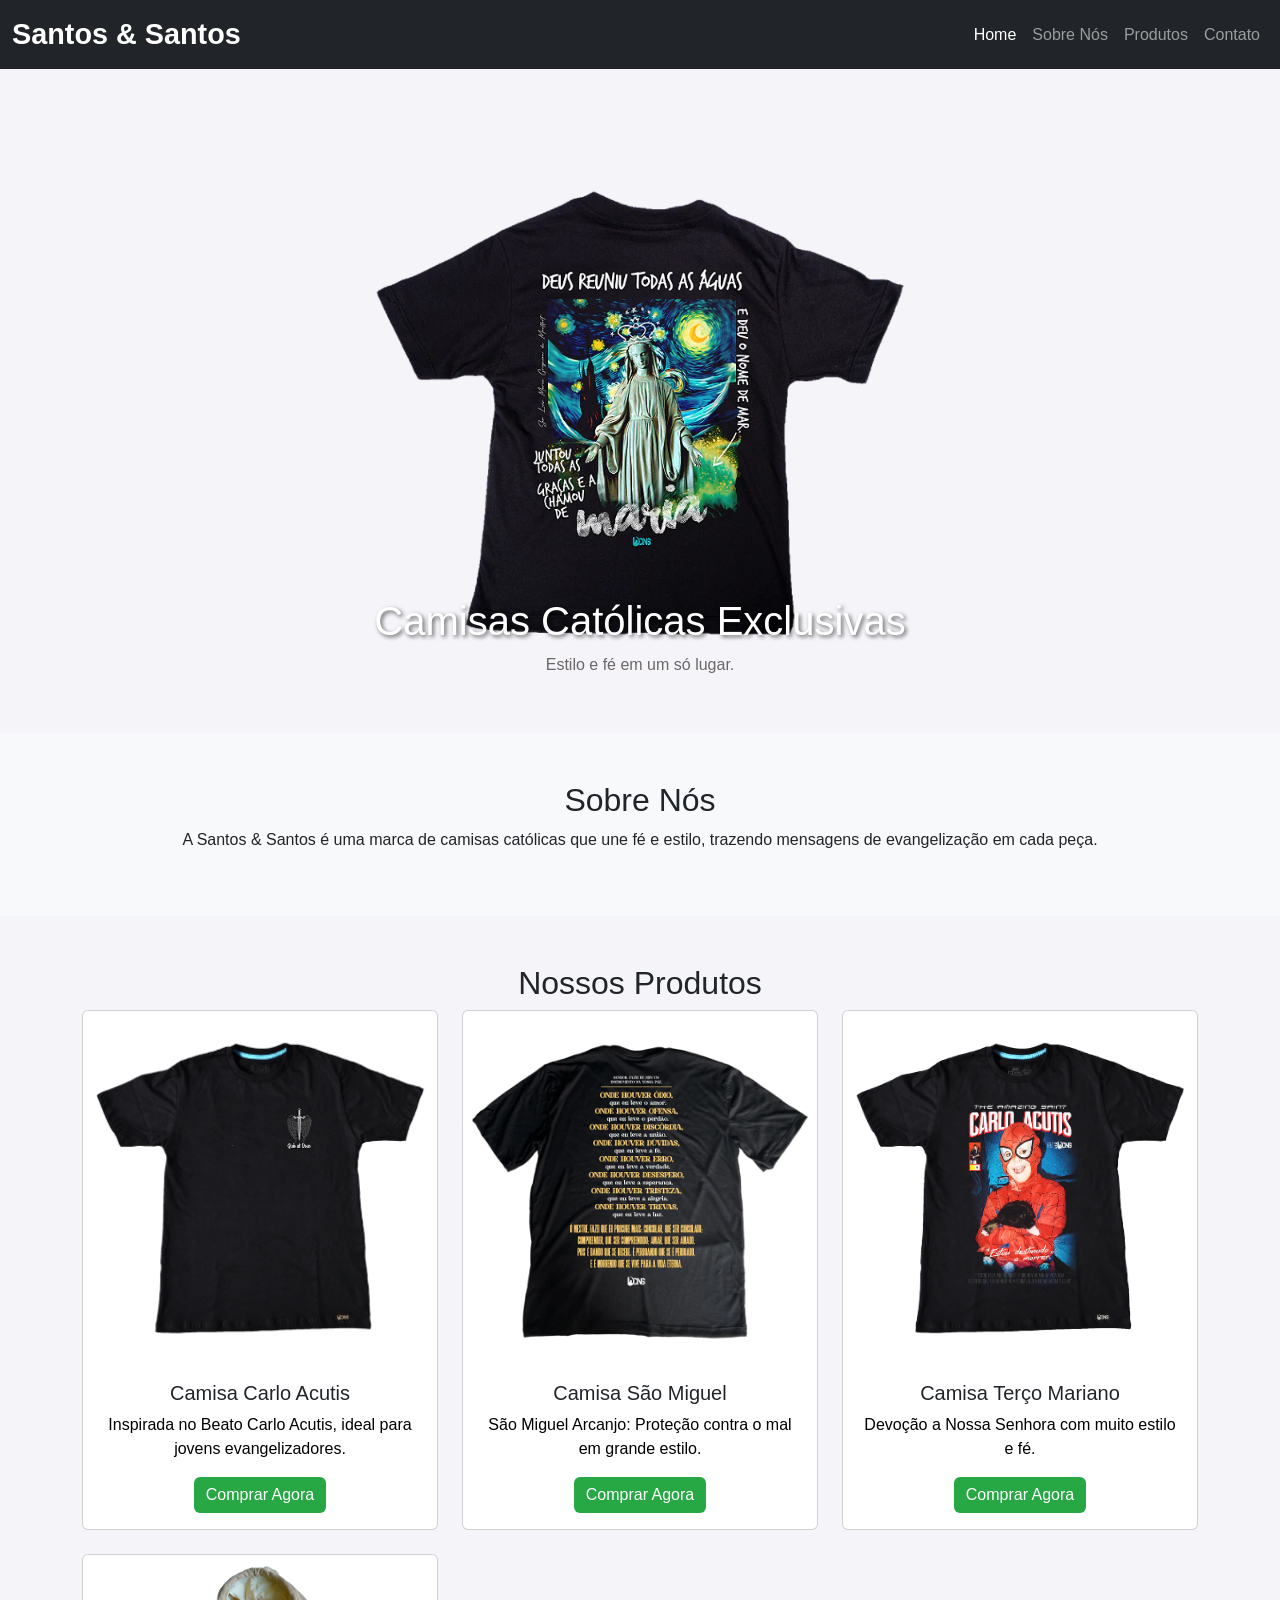
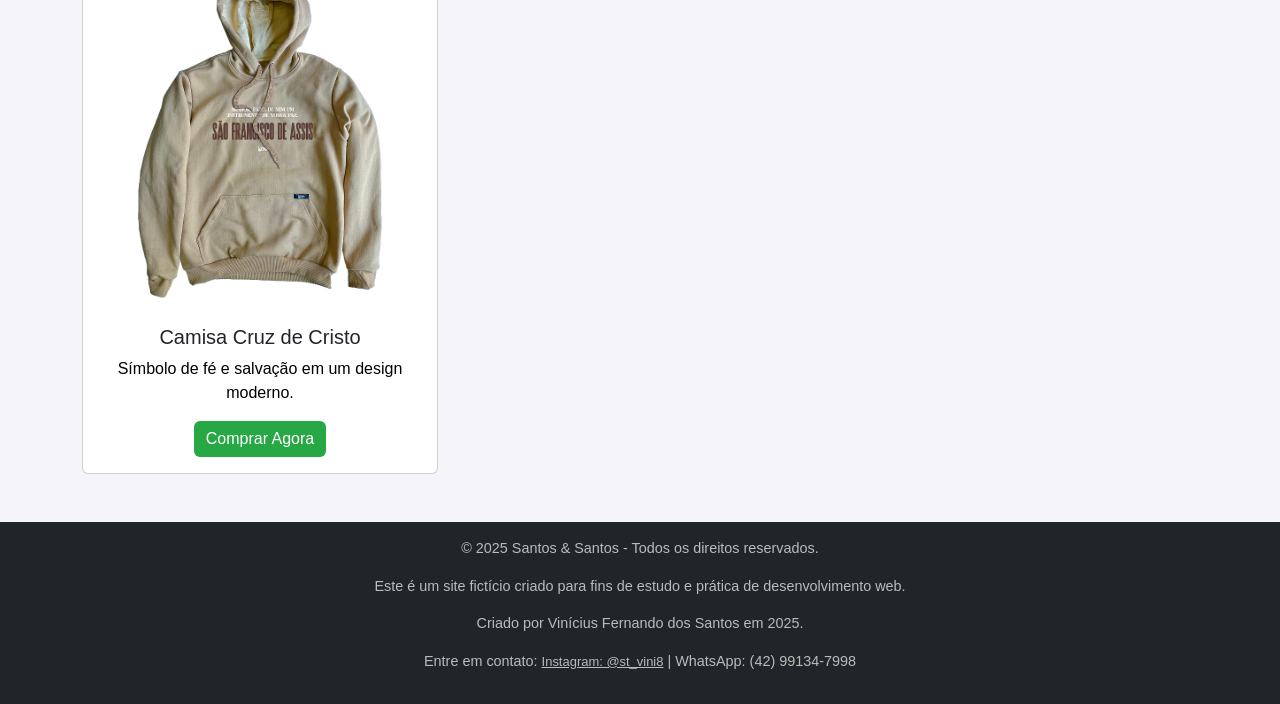
<file: index.html>
<!doctype html>
<html lang="pt-br">
  <head>
    <meta charset="utf-8">
    <meta name="viewport" content="width=device-width, initial-scale=1">
    <title>Santos & Santos - Camisas Católicas</title>
    <link href="https://cdn.jsdelivr.net/npm/bootstrap@5.3.3/dist/css/bootstrap.min.css" rel="stylesheet" integrity="sha384-QWTKZyjpPEjISv5WaRU9OFeRpok6YctnYmDr5pNlyT2bRjXh0JMhjY6hW+ALEwIH" crossorigin="anonymous">
    <link rel="stylesheet" href="style.css">
  </head>
  
  <body>
    <nav class="navbar navbar-expand-lg navbar-dark bg-dark">
      <div class="container-fluid">
        <a class="navbar-brand" href="#">Santos & Santos</a>
        <button class="navbar-toggler" type="button" data-bs-toggle="collapse" data-bs-target="#navbarNav" aria-controls="navbarNav" aria-expanded="false" aria-label="Toggle navigation">
          <span class="navbar-toggler-icon"></span>
        </button>
        <div class="collapse navbar-collapse" id="navbarNav">
          <ul class="navbar-nav ms-auto">
            <li class="nav-item">
              <a class="nav-link active" aria-current="page" href="#">Home</a>
            </li>
            <li class="nav-item">
              <a class="nav-link" href="#sobre">Sobre Nós</a>
            </li>
            <li class="nav-item">
              <a class="nav-link" href="#produtos">Produtos</a>
            </li>
            <li class="nav-item">
              <a class="nav-link" href="#contato">Contato</a>
            </li>
          </ul>
        </div>
      </div>
    </nav>

    <div id="carouselExampleCaptions" class="carousel slide mt-4">
      <div class="carousel-inner">
        <div class="carousel-item active">
          <img src="img/capa2.webp" class="d-block w-50 mx-auto" alt="Camisa São Bento">
          <div class="carousel-caption d-none d-md-block">
            <h5>Camisas Católicas Exclusivas</h5>
            <p>Estilo e fé em um só lugar.</p>
          </div>
        </div>
      </div>
    </div>

    <section id="sobre" class="text-center p-5 bg-light">
      <div class="container">
        <h2>Sobre Nós</h2>
        <p>A Santos & Santos é uma marca de camisas católicas que une fé e estilo, trazendo mensagens de evangelização em cada peça.</p>
      </div>
    </section>

    <section id="produtos" class="text-center p-5">
      <div class="container">
        <h2>Nossos Produtos</h2>
        <div class="row">
          <div class="col-md-4">
            <div class="card">
              <img src="img/7fc836a587d7eb066c15ce829e92b011.webp" class="card-img-top" alt="Camisa Carlo Acutis">
              <div class="card-body">
                <h5 class="card-title">Camisa Carlo Acutis</h5>
                <p class="card-text">Inspirada no Beato Carlo Acutis, ideal para jovens evangelizadores.</p>
                <a href="CAMISA1.HTML" class="btn btn-success">Comprar Agora</a>
              </div>
            </div>
          </div>
          <div class="col-md-4">
            <div class="card">
              <img src="img/9bab5c1416266999bade3d9e38acd0e9.webp" class="card-img-top" alt="Camisa São Miguel">
              <div class="card-body">
                <h5 class="card-title">Camisa São Miguel</h5>
                <p class="card-text">São Miguel Arcanjo: Proteção contra o mal em grande estilo.</p>
                <a href="CAMISA3.HTML" class="btn btn-success">Comprar Agora</a>
              </div>
            </div>
          </div>
          <div class="col-md-4">
            <div class="card">
              <img src="img/CARLO5.webp" class="card-img-top" alt="Camisa Terço Mariano">
              <div class="card-body">
                <h5 class="card-title">Camisa Terço Mariano</h5>
                <p class="card-text">Devoção a Nossa Senhora com muito estilo e fé.</p>
                <a href="CAMISA4.HTML" class="btn btn-success">Comprar Agora</a>
              </div>
            </div>
          </div>
          <div class="col-md-4 mt-4">
            <div class="card">
              <img src="img/cc736cf2f24ca2bdb28451f5f975865d.webp" class="card-img-top" alt="Camisa Cruz de Cristo">
              <div class="card-body">
                <h5 class="card-title">Camisa Cruz de Cristo</h5>
                <p class="card-text">Símbolo de fé e salvação em um design moderno.</p>
                <a href="CAMISA5.HTML" class="btn btn-success">Comprar Agora</a>
              </div>
            </div>
          </div>
        </div>
      </div>
    </section>

    <footer class="text-center p-3 bg-dark text-light">
      <p>&copy; 2025 Santos & Santos - Todos os direitos reservados.</p>
    <p>Este é um site fictício criado para fins de estudo e prática de desenvolvimento web.</p>
<p>Criado por Vinícius Fernando dos Santos em 2025.</p>
<p>Entre em contato: <a href='https://www.instagram.com/st_vini8' target='_blank'>Instagram: @st_vini8</a> | WhatsApp: (42) 99134-7998</p>
</footer>
    <script src="https://cdn.jsdelivr.net/npm/bootstrap@5.3.3/dist/js/bootstrap.bundle.min.js" integrity="sha384-YvpcrYf0tY3lHB60NNkmXc5s9fDVZLESaAA55NDzOxhy9GkcIdslK1eN7N6jIeHz" crossorigin="anonymous"></script>
    
  </body>
</html>
</file>
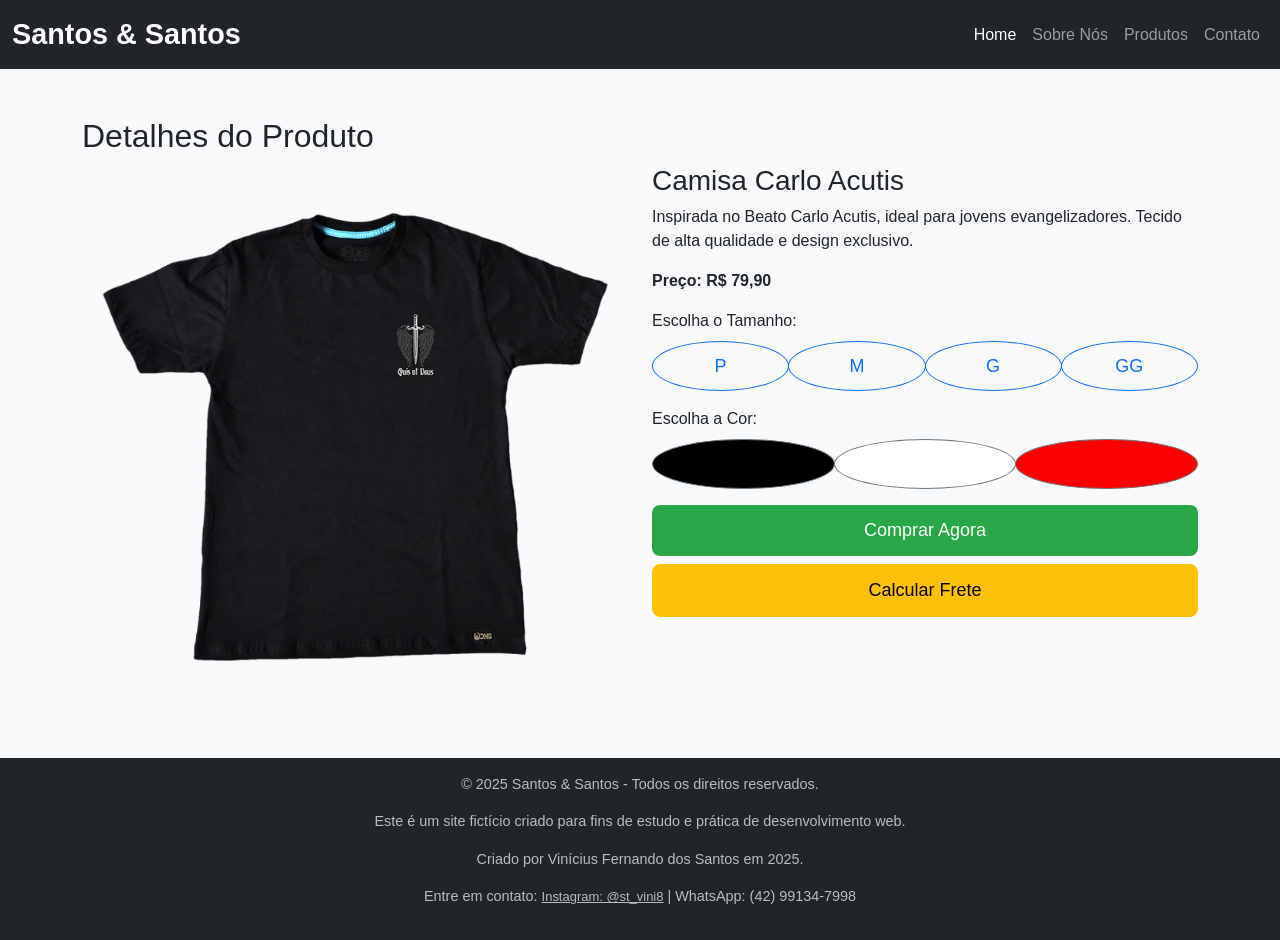
<file: CAMISA1.HTML>
<!doctype html>
<html lang="pt-br">
  <head>
    <meta charset="utf-8">
    <meta name="viewport" content="width=device-width, initial-scale=1">
    <title>Santos & Santos - Camisas Católicas</title>
    <link href="https://cdn.jsdelivr.net/npm/bootstrap@5.3.3/dist/css/bootstrap.min.css" rel="stylesheet" integrity="sha384-QWTKZyjpPEjISv5WaRU9OFeRpok6YctnYmDr5pNlyT2bRjXh0JMhjY6hW+ALEwIH" crossorigin="anonymous">
    <link rel="stylesheet" href="style.css">
  
  </head>
  
  <body>
    <nav class="navbar navbar-expand-lg navbar-dark bg-dark">
      <div class="container-fluid">
        <a class="navbar-brand" href="#">Santos & Santos</a>
        <button class="navbar-toggler" type="button" data-bs-toggle="collapse" data-bs-target="#navbarNav" aria-controls="navbarNav" aria-expanded="false" aria-label="Toggle navigation">
          <span class="navbar-toggler-icon"></span>
        </button>
        <div class="collapse navbar-collapse" id="navbarNav">
          <ul class="navbar-nav ms-auto">
            <li class="nav-item">
              <a class="nav-link active" aria-current="page" href="#">Home</a>
            </li>
            <li class="nav-item">
              <a class="nav-link" href="#sobre">Sobre Nós</a>
            </li>
            <li class="nav-item">
              <a class="nav-link" href="#produtos">Produtos</a>
            </li>
            <li class="nav-item">
              <a class="nav-link" href="#contato">Contato</a>
            </li>
          </ul>
        </div>
      </div>
    </nav>

    <section id="compra" class="p-5 bg-light">
      <div class="container">
        <h2>Detalhes do Produto</h2>
        <div class="row">
          <div class="col-md-6">
            <img src="img/7fc836a587d7eb066c15ce829e92b011.webp" class="img-fluid" alt="Camisa Carlo Acutis">
          </div>
          <div class="col-md-6">
            <h3>Camisa Carlo Acutis</h3>
            <p>Inspirada no Beato Carlo Acutis, ideal para jovens evangelizadores. Tecido de alta qualidade e design exclusivo.</p>
            <p><strong>Preço: R$ 79,90</strong></p>

            <div class="d-flex flex-column">
              <label for="tamanho" class="mb-2">Escolha o Tamanho:</label>
              <div class="btn-group" role="group" aria-label="Escolha o Tamanho">
                <button type="button" class="btn btn-outline-primary rounded-circle">P</button>
                <button type="button" class="btn btn-outline-primary rounded-circle">M</button>
                <button type="button" class="btn btn-outline-primary rounded-circle">G</button>
                <button type="button" class="btn btn-outline-primary rounded-circle">GG</button>
              </div>
            </div>

            <div class="d-flex flex-column mt-3">
              <label for="cor" class="mb-2">Escolha a Cor:</label>
              <div class="btn-group" role="group" aria-label="Escolha a Cor">
                <button type="button" class="btn btn-outline-secondary rounded-circle" style="background-color: #000;"></button>
                <button type="button" class="btn btn-outline-secondary rounded-circle" style="background-color: #fff;"></button>
                <button type="button" class="btn btn-outline-secondary rounded-circle" style="background-color: #f00;"></button>
              </div>
            </div>

            <div class="d-flex flex-column mt-3">
              <button class="btn btn-success btn-lg">Comprar Agora</button>
              <button class="btn btn-warning btn-lg mt-2">Calcular Frete</button>
            </div>
          </div>
        </div>
      </div>
    </section>

    <footer class="text-center p-3 bg-dark text-light">
      <p>&copy; 2025 Santos & Santos - Todos os direitos reservados.</p>
      <p>Este é um site fictício criado para fins de estudo e prática de desenvolvimento web.</p>
      <p>Criado por Vinícius Fernando dos Santos em 2025.</p>
      <p>Entre em contato: <a href='https://www.instagram.com/st_vini8' target='_blank'>Instagram: @st_vini8</a> | WhatsApp: (42) 99134-7998</p>
    </footer>

    <script src="https://cdn.jsdelivr.net/npm/bootstrap@5.3.3/dist/js/bootstrap.bundle.min.js" integrity="sha384-YvpcrYf0tY3lHB60NNkmXc5s9fDVZLESaAA55NDzOxhy9GkcIdslK1eN7N6jIeHz" crossorigin="anonymous"></script>
  </body>
</html>
</file>
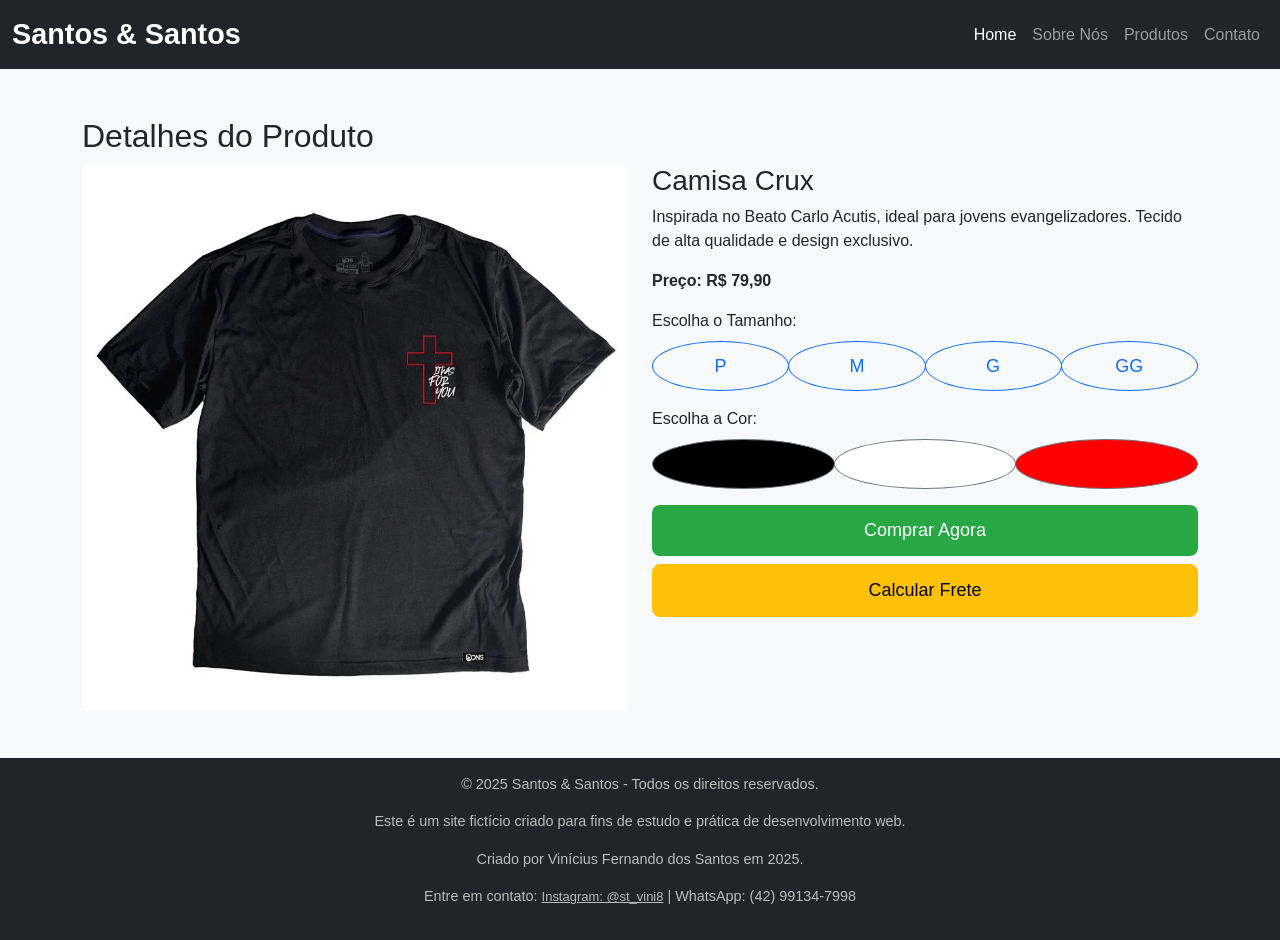
<file: CAMISA2.HTML>
<!doctype html>
<html lang="pt-br">
  <head>
    <meta charset="utf-8">
    <meta name="viewport" content="width=device-width, initial-scale=1">
    <title>Santos & Santos - Camisas Católicas</title>
    <link href="https://cdn.jsdelivr.net/npm/bootstrap@5.3.3/dist/css/bootstrap.min.css" rel="stylesheet" integrity="sha384-QWTKZyjpPEjISv5WaRU9OFeRpok6YctnYmDr5pNlyT2bRjXh0JMhjY6hW+ALEwIH" crossorigin="anonymous">
    <link rel="stylesheet" href="style.css">
    
  </head>
  
  <body>
    <nav class="navbar navbar-expand-lg navbar-dark bg-dark">
      <div class="container-fluid">
        <a class="navbar-brand" href="#">Santos & Santos</a>
        <button class="navbar-toggler" type="button" data-bs-toggle="collapse" data-bs-target="#navbarNav" aria-controls="navbarNav" aria-expanded="false" aria-label="Toggle navigation">
          <span class="navbar-toggler-icon"></span>
        </button>
        <div class="collapse navbar-collapse" id="navbarNav">
          <ul class="navbar-nav ms-auto">
            <li class="nav-item">
              <a class="nav-link active" aria-current="page" href="#">Home</a>
            </li>
            <li class="nav-item">
              <a class="nav-link" href="#sobre">Sobre Nós</a>
            </li>
            <li class="nav-item">
              <a class="nav-link" href="#produtos">Produtos</a>
            </li>
            <li class="nav-item">
              <a class="nav-link" href="#contato">Contato</a>
            </li>
          </ul>
        </div>
      </div>
    </nav>

    <section id="compra" class="p-5 bg-light">
      <div class="container">
        <h2>Detalhes do Produto</h2>
        <div class="row">
          <div class="col-md-6">
            <img src="img/946cbd41d409473a26160fd95e3817e8.webp" class="img-fluid" alt="Camisa Carlo Acutis">
          </div>
          <div class="col-md-6">
            <h3>Camisa Crux</h3>
            <p>Inspirada no Beato Carlo Acutis, ideal para jovens evangelizadores. Tecido de alta qualidade e design exclusivo.</p>
            <p><strong>Preço: R$ 79,90</strong></p>

            <div class="d-flex flex-column">
              <label for="tamanho" class="mb-2">Escolha o Tamanho:</label>
              <div class="btn-group" role="group" aria-label="Escolha o Tamanho">
                <button type="button" class="btn btn-outline-primary rounded-circle">P</button>
                <button type="button" class="btn btn-outline-primary rounded-circle">M</button>
                <button type="button" class="btn btn-outline-primary rounded-circle">G</button>
                <button type="button" class="btn btn-outline-primary rounded-circle">GG</button>
              </div>
            </div>

            <div class="d-flex flex-column mt-3">
              <label for="cor" class="mb-2">Escolha a Cor:</label>
              <div class="btn-group" role="group" aria-label="Escolha a Cor">
                <button type="button" class="btn btn-outline-secondary rounded-circle" style="background-color: #000;"></button>
                <button type="button" class="btn btn-outline-secondary rounded-circle" style="background-color: #fff;"></button>
                <button type="button" class="btn btn-outline-secondary rounded-circle" style="background-color: #f00;"></button>
              </div>
            </div>

            <div class="d-flex flex-column mt-3">
              <button class="btn btn-success btn-lg">Comprar Agora</button>
              <button class="btn btn-warning btn-lg mt-2">Calcular Frete</button>
            </div>
          </div>
        </div>
      </div>
    </section>

    <footer class="text-center p-3 bg-dark text-light">
      <p>&copy; 2025 Santos & Santos - Todos os direitos reservados.</p>
      <p>Este é um site fictício criado para fins de estudo e prática de desenvolvimento web.</p>
      <p>Criado por Vinícius Fernando dos Santos em 2025.</p>
      <p>Entre em contato: <a href='https://www.instagram.com/st_vini8' target='_blank'>Instagram: @st_vini8</a> | WhatsApp: (42) 99134-7998</p>
    </footer>

    <script src="https://cdn.jsdelivr.net/npm/bootstrap@5.3.3/dist/js/bootstrap.bundle.min.js" integrity="sha384-YvpcrYf0tY3lHB60NNkmXc5s9fDVZLESaAA55NDzOxhy9GkcIdslK1eN7N6jIeHz" crossorigin="anonymous"></script>
  </body>
</html>
</file>
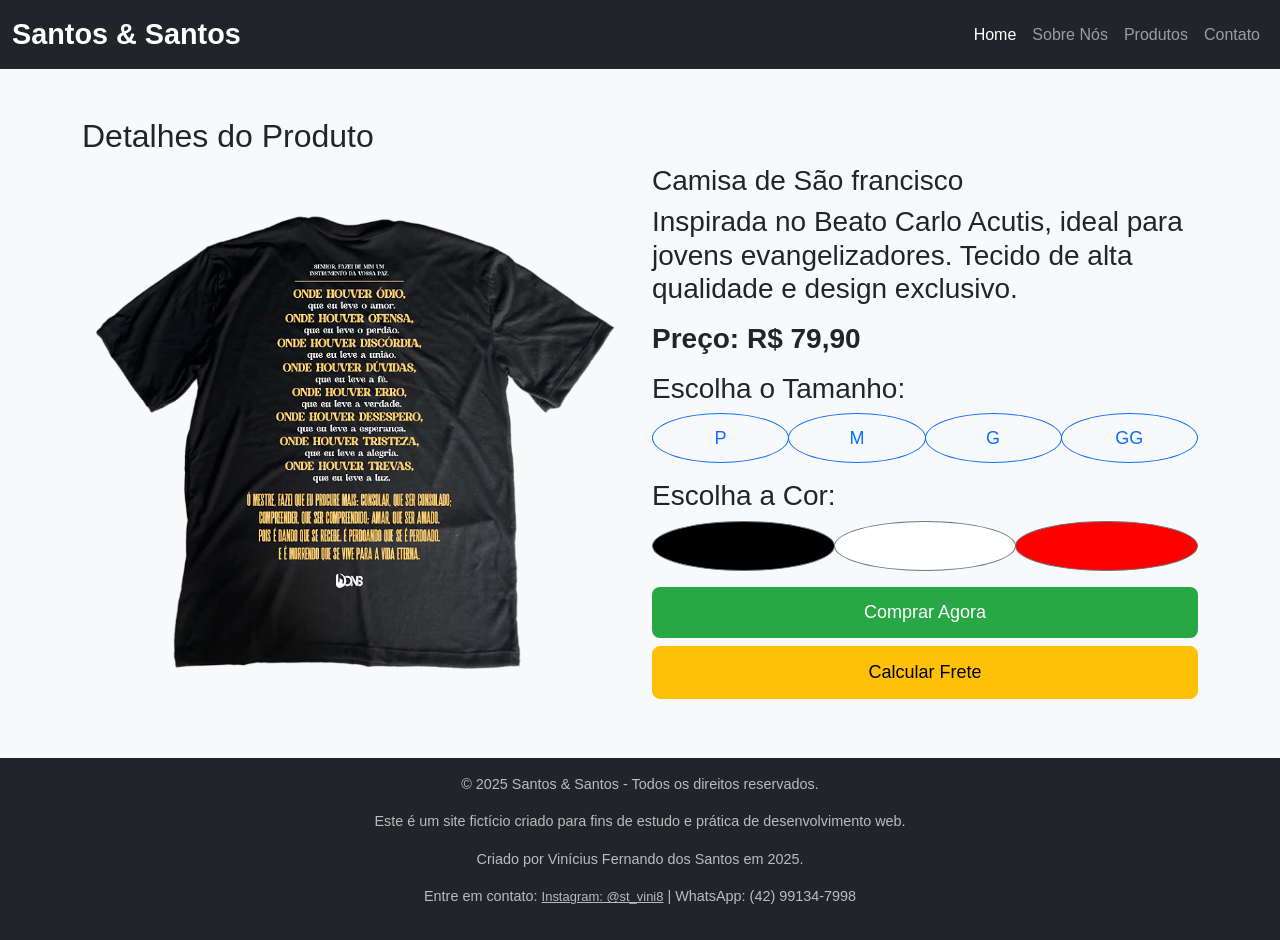
<file: CAMISA3.HTML>
<!doctype html>
<html lang="pt-br">
  <head>
    <meta charset="utf-8">
    <meta name="viewport" content="width=device-width, initial-scale=1">
    <title>Santos & Santos - Camisas Católicas</title>
    <link href="https://cdn.jsdelivr.net/npm/bootstrap@5.3.3/dist/css/bootstrap.min.css" rel="stylesheet" integrity="sha384-QWTKZyjpPEjISv5WaRU9OFeRpok6YctnYmDr5pNlyT2bRjXh0JMhjY6hW+ALEwIH" crossorigin="anonymous">
    <link rel="stylesheet" href="style.css">
   
  </head>
  
  <body>
    <nav class="navbar navbar-expand-lg navbar-dark bg-dark">
      <div class="container-fluid">
        <a class="navbar-brand" href="#">Santos & Santos</a>
        <button class="navbar-toggler" type="button" data-bs-toggle="collapse" data-bs-target="#navbarNav" aria-controls="navbarNav" aria-expanded="false" aria-label="Toggle navigation">
          <span class="navbar-toggler-icon"></span>
        </button>
        <div class="collapse navbar-collapse" id="navbarNav">
          <ul class="navbar-nav ms-auto">
            <li class="nav-item">
              <a class="nav-link active" aria-current="page" href="#">Home</a>
            </li>
            <li class="nav-item">
              <a class="nav-link" href="#sobre">Sobre Nós</a>
            </li>
            <li class="nav-item">
              <a class="nav-link" href="#produtos">Produtos</a>
            </li>
            <li class="nav-item">
              <a class="nav-link" href="#contato">Contato</a>
            </li>
          </ul>
        </div>
      </div>
    </nav>

    <section id="compra" class="p-5 bg-light">
      <div class="container">
        <h2>Detalhes do Produto</h2>
        <div class="row">
          <div class="col-md-6">
            <img src="img/9bab5c1416266999bade3d9e38acd0e9.webp" class="img-fluid" alt="Camisa Carlo Acutis">
          </div>
          <div class="col-md-6">
            <h3>Camisa de São francisco <h3>
            <p>Inspirada no Beato Carlo Acutis, ideal para jovens evangelizadores. Tecido de alta qualidade e design exclusivo.</p>
            <p><strong>Preço: R$ 79,90</strong></p>

            <div class="d-flex flex-column">
              <label for="tamanho" class="mb-2">Escolha o Tamanho:</label>
              <div class="btn-group" role="group" aria-label="Escolha o Tamanho">
                <button type="button" class="btn btn-outline-primary rounded-circle">P</button>
                <button type="button" class="btn btn-outline-primary rounded-circle">M</button>
                <button type="button" class="btn btn-outline-primary rounded-circle">G</button>
                <button type="button" class="btn btn-outline-primary rounded-circle">GG</button>
              </div>
            </div>

            <div class="d-flex flex-column mt-3">
              <label for="cor" class="mb-2">Escolha a Cor:</label>
              <div class="btn-group" role="group" aria-label="Escolha a Cor">
                <button type="button" class="btn btn-outline-secondary rounded-circle" style="background-color: #000;"></button>
                <button type="button" class="btn btn-outline-secondary rounded-circle" style="background-color: #fff;"></button>
                <button type="button" class="btn btn-outline-secondary rounded-circle" style="background-color: #f00;"></button>
              </div>
            </div>

            <div class="d-flex flex-column mt-3">
              <button class="btn btn-success btn-lg">Comprar Agora</button>
              <button class="btn btn-warning btn-lg mt-2">Calcular Frete</button>
            </div>
          </div>
        </div>
      </div>
    </section>

    <footer class="text-center p-3 bg-dark text-light">
      <p>&copy; 2025 Santos & Santos - Todos os direitos reservados.</p>
      <p>Este é um site fictício criado para fins de estudo e prática de desenvolvimento web.</p>
      <p>Criado por Vinícius Fernando dos Santos em 2025.</p>
      <p>Entre em contato: <a href='https://www.instagram.com/st_vini8' target='_blank'>Instagram: @st_vini8</a> | WhatsApp: (42) 99134-7998</p>
    </footer>

    <script src="https://cdn.jsdelivr.net/npm/bootstrap@5.3.3/dist/js/bootstrap.bundle.min.js" integrity="sha384-YvpcrYf0tY3lHB60NNkmXc5s9fDVZLESaAA55NDzOxhy9GkcIdslK1eN7N6jIeHz" crossorigin="anonymous"></script>
  </body>
</html>
</file>
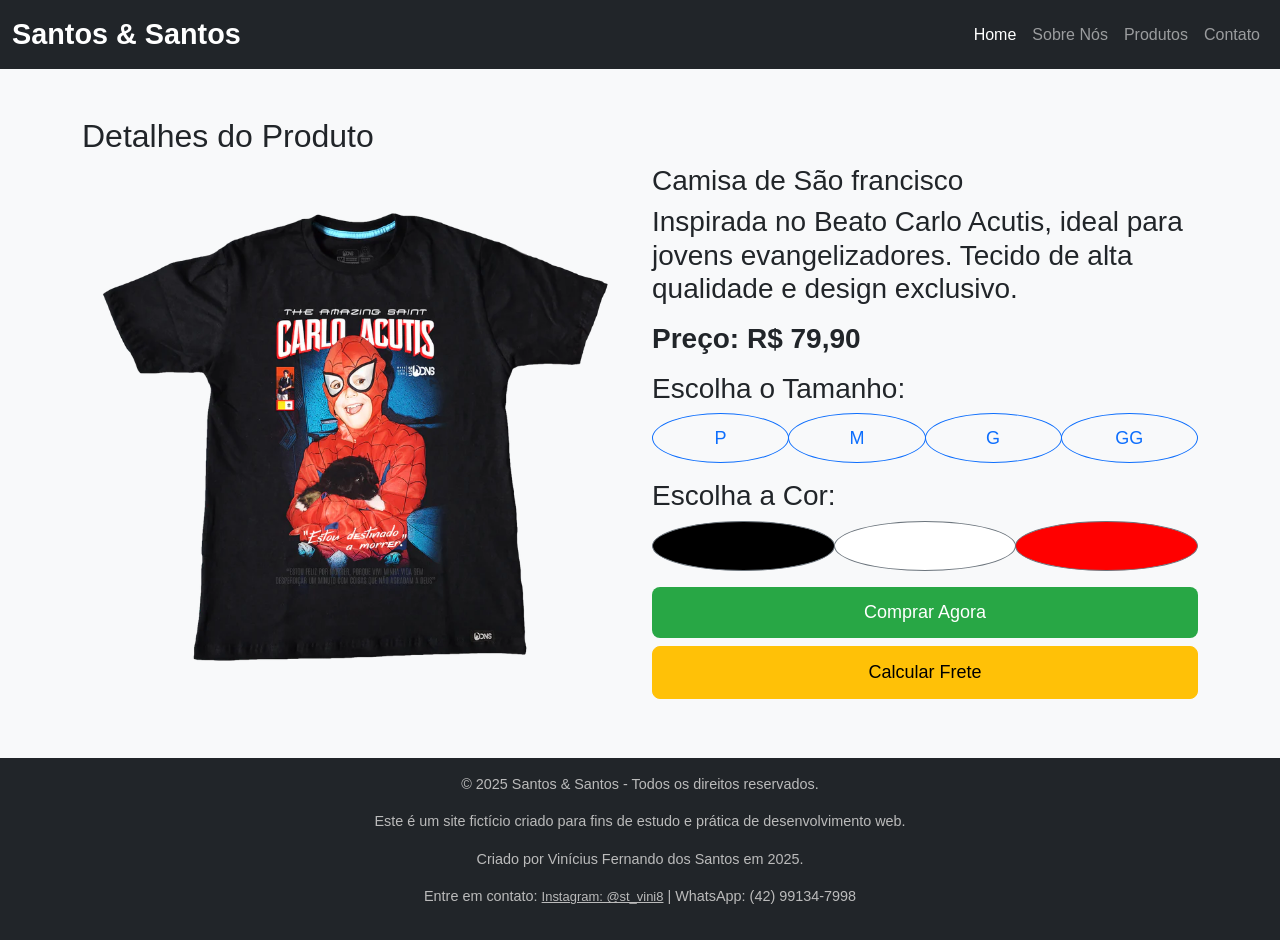
<file: CAMISA4.HTML>
<!doctype html>
<html lang="pt-br">
  <head>
    <meta charset="utf-8">
    <meta name="viewport" content="width=device-width, initial-scale=1">
    <title>Santos & Santos - Camisas Católicas</title>
    <link href="https://cdn.jsdelivr.net/npm/bootstrap@5.3.3/dist/css/bootstrap.min.css" rel="stylesheet" integrity="sha384-QWTKZyjpPEjISv5WaRU9OFeRpok6YctnYmDr5pNlyT2bRjXh0JMhjY6hW+ALEwIH" crossorigin="anonymous">
    <link rel="stylesheet" href="style.css">
   
  </head>
  
  <body>
    <nav class="navbar navbar-expand-lg navbar-dark bg-dark">
      <div class="container-fluid">
        <a class="navbar-brand" href="#">Santos & Santos</a>
        <button class="navbar-toggler" type="button" data-bs-toggle="collapse" data-bs-target="#navbarNav" aria-controls="navbarNav" aria-expanded="false" aria-label="Toggle navigation">
          <span class="navbar-toggler-icon"></span>
        </button>
        <div class="collapse navbar-collapse" id="navbarNav">
          <ul class="navbar-nav ms-auto">
            <li class="nav-item">
              <a class="nav-link active" aria-current="page" href="#">Home</a>
            </li>
            <li class="nav-item">
              <a class="nav-link" href="#sobre">Sobre Nós</a>
            </li>
            <li class="nav-item">
              <a class="nav-link" href="#produtos">Produtos</a>
            </li>
            <li class="nav-item">
              <a class="nav-link" href="#contato">Contato</a>
            </li>
          </ul>
        </div>
      </div>
    </nav>

    <section id="compra" class="p-5 bg-light">
      <div class="container">
        <h2>Detalhes do Produto</h2>
        <div class="row">
          <div class="col-md-6">
            <img src="img/CARLO5.webp" class="img-fluid" alt="Camisa Carlo Acutis">
          </div>
          <div class="col-md-6">
            <h3>Camisa de São francisco <h3>
            <p>Inspirada no Beato Carlo Acutis, ideal para jovens evangelizadores. Tecido de alta qualidade e design exclusivo.</p>
            <p><strong>Preço: R$ 79,90</strong></p>

            <div class="d-flex flex-column">
              <label for="tamanho" class="mb-2">Escolha o Tamanho:</label>
              <div class="btn-group" role="group" aria-label="Escolha o Tamanho">
                <button type="button" class="btn btn-outline-primary rounded-circle">P</button>
                <button type="button" class="btn btn-outline-primary rounded-circle">M</button>
                <button type="button" class="btn btn-outline-primary rounded-circle">G</button>
                <button type="button" class="btn btn-outline-primary rounded-circle">GG</button>
              </div>
            </div>

            <div class="d-flex flex-column mt-3">
              <label for="cor" class="mb-2">Escolha a Cor:</label>
              <div class="btn-group" role="group" aria-label="Escolha a Cor">
                <button type="button" class="btn btn-outline-secondary rounded-circle" style="background-color: #000;"></button>
                <button type="button" class="btn btn-outline-secondary rounded-circle" style="background-color: #fff;"></button>
                <button type="button" class="btn btn-outline-secondary rounded-circle" style="background-color: #f00;"></button>
              </div>
            </div>

            <div class="d-flex flex-column mt-3">
              <button class="btn btn-success btn-lg">Comprar Agora</button>
              <button class="btn btn-warning btn-lg mt-2">Calcular Frete</button>
            </div>
          </div>
        </div>
      </div>
    </section>

    <footer class="text-center p-3 bg-dark text-light">
      <p>&copy; 2025 Santos & Santos - Todos os direitos reservados.</p>
      <p>Este é um site fictício criado para fins de estudo e prática de desenvolvimento web.</p>
      <p>Criado por Vinícius Fernando dos Santos em 2025.</p>
      <p>Entre em contato: <a href='https://www.instagram.com/st_vini8' target='_blank'>Instagram: @st_vini8</a> | WhatsApp: (42) 99134-7998</p>
    </footer>

    <script src="https://cdn.jsdelivr.net/npm/bootstrap@5.3.3/dist/js/bootstrap.bundle.min.js" integrity="sha384-YvpcrYf0tY3lHB60NNkmXc5s9fDVZLESaAA55NDzOxhy9GkcIdslK1eN7N6jIeHz" crossorigin="anonymous"></script>
  </body>
</html>
</file>
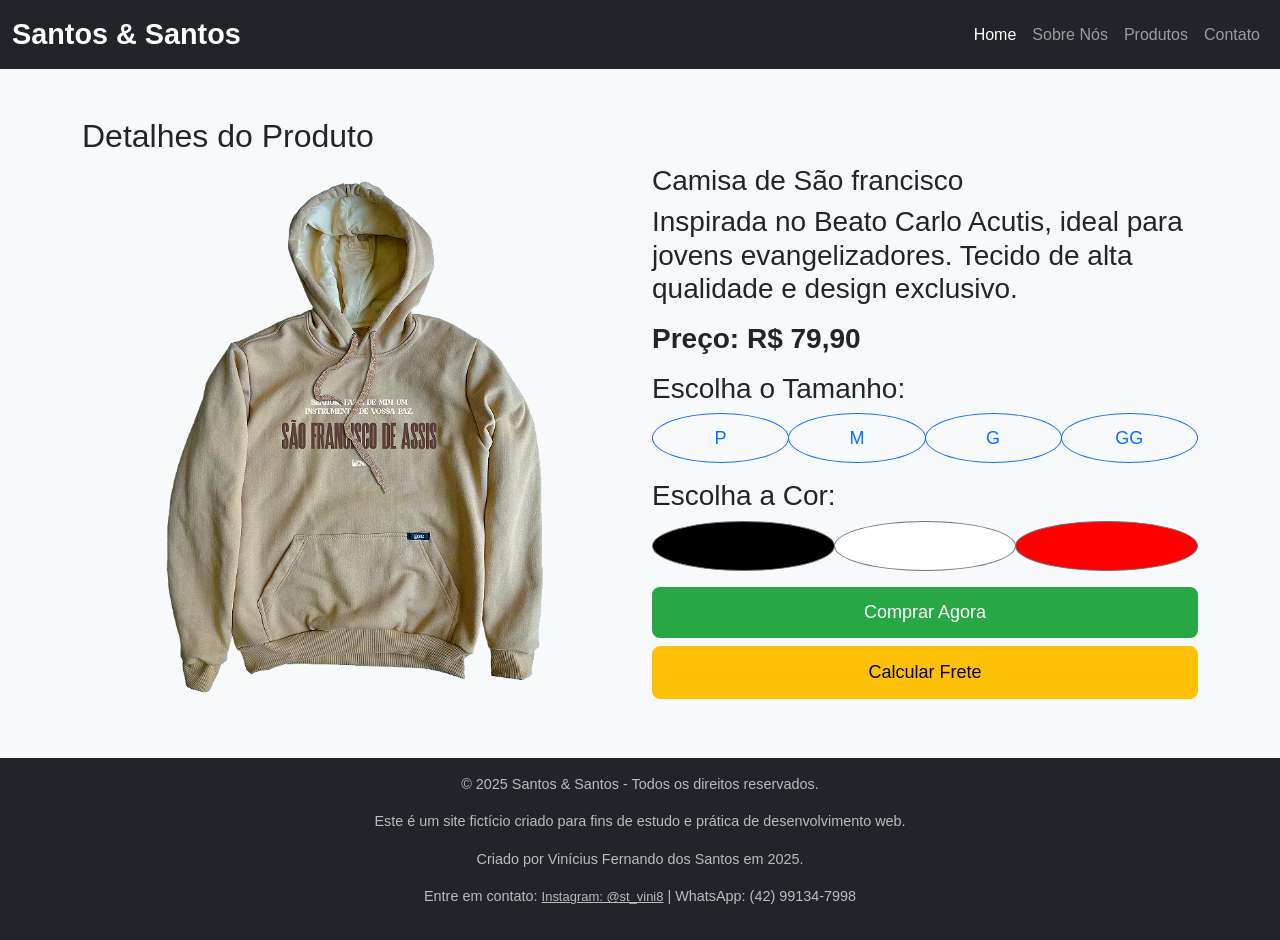
<file: CAMISA5.HTML>
<!doctype html>
<html lang="pt-br">
  <head>
    <meta charset="utf-8">
    <meta name="viewport" content="width=device-width, initial-scale=1">
    <title>Santos & Santos - Camisas Católicas</title>
    <link href="https://cdn.jsdelivr.net/npm/bootstrap@5.3.3/dist/css/bootstrap.min.css" rel="stylesheet" integrity="sha384-QWTKZyjpPEjISv5WaRU9OFeRpok6YctnYmDr5pNlyT2bRjXh0JMhjY6hW+ALEwIH" crossorigin="anonymous">
    <link rel="stylesheet" href="style.css">
    
  </head>
  
  <body>
    <nav class="navbar navbar-expand-lg navbar-dark bg-dark">
      <div class="container-fluid">
        <a class="navbar-brand" href="#">Santos & Santos</a>
        <button class="navbar-toggler" type="button" data-bs-toggle="collapse" data-bs-target="#navbarNav" aria-controls="navbarNav" aria-expanded="false" aria-label="Toggle navigation">
          <span class="navbar-toggler-icon"></span>
        </button>
        <div class="collapse navbar-collapse" id="navbarNav">
          <ul class="navbar-nav ms-auto">
            <li class="nav-item">
              <a class="nav-link active" aria-current="page" href="#">Home</a>
            </li>
            <li class="nav-item">
              <a class="nav-link" href="#sobre">Sobre Nós</a>
            </li>
            <li class="nav-item">
              <a class="nav-link" href="#produtos">Produtos</a>
            </li>
            <li class="nav-item">
              <a class="nav-link" href="#contato">Contato</a>
            </li>
          </ul>
        </div>
      </div>
    </nav>

    <section id="compra" class="p-5 bg-light">
      <div class="container">
        <h2>Detalhes do Produto</h2>
        <div class="row">
          <div class="col-md-6">
            <img src="img/cc736cf2f24ca2bdb28451f5f975865d.webp" class="img-fluid" alt="Camisa Carlo Acutis">
          </div>
          <div class="col-md-6">
            <h3>Camisa de São francisco <h3>
            <p>Inspirada no Beato Carlo Acutis, ideal para jovens evangelizadores. Tecido de alta qualidade e design exclusivo.</p>
            <p><strong>Preço: R$ 79,90</strong></p>

            <div class="d-flex flex-column">
              <label for="tamanho" class="mb-2">Escolha o Tamanho:</label>
              <div class="btn-group" role="group" aria-label="Escolha o Tamanho">
                <button type="button" class="btn btn-outline-primary rounded-circle">P</button>
                <button type="button" class="btn btn-outline-primary rounded-circle">M</button>
                <button type="button" class="btn btn-outline-primary rounded-circle">G</button>
                <button type="button" class="btn btn-outline-primary rounded-circle">GG</button>
              </div>
            </div>

            <div class="d-flex flex-column mt-3">
              <label for="cor" class="mb-2">Escolha a Cor:</label>
              <div class="btn-group" role="group" aria-label="Escolha a Cor">
                <button type="button" class="btn btn-outline-secondary rounded-circle" style="background-color: #000;"></button>
                <button type="button" class="btn btn-outline-secondary rounded-circle" style="background-color: #fff;"></button>
                <button type="button" class="btn btn-outline-secondary rounded-circle" style="background-color: #f00;"></button>
              </div>
            </div>

            <div class="d-flex flex-column mt-3">
              <button class="btn btn-success btn-lg">Comprar Agora</button>
              <button class="btn btn-warning btn-lg mt-2">Calcular Frete</button>
            </div>
          </div>
        </div>
      </div>
    </section>

    <footer class="text-center p-3 bg-dark text-light">
      <p>&copy; 2025 Santos & Santos - Todos os direitos reservados.</p>
      <p>Este é um site fictício criado para fins de estudo e prática de desenvolvimento web.</p>
      <p>Criado por Vinícius Fernando dos Santos em 2025.</p>
      <p>Entre em contato: <a href='https://www.instagram.com/st_vini8' target='_blank'>Instagram: @st_vini8</a> | WhatsApp: (42) 99134-7998</p>
    </footer>

    <script src="https://cdn.jsdelivr.net/npm/bootstrap@5.3.3/dist/js/bootstrap.bundle.min.js" integrity="sha384-YvpcrYf0tY3lHB60NNkmXc5s9fDVZLESaAA55NDzOxhy9GkcIdslK1eN7N6jIeHz" crossorigin="anonymous"></script>
  </body>
</html>
</file>
<file: style.css>
body {
    font-family: 'Arial', sans-serif;
    background-color: #f4f4f9;
  }
  .navbar-brand {
    font-weight: bold;
    font-size: 1.8em;
  }
  .carousel-caption h5 {
    font-size: 2.5em;
    text-shadow: 2px 2px 4px rgba(1, 0, 0, 0.6);}
    .carousel-caption p{
        color: #6c6767;
    }
  }
  .card-title {
    font-weight: bold;
    color: #333;
  }
  .card-text {
    color: #000000;
  }
  .btn-success {
    background-color: #28a745;
    border: none;
    transition: background-color 0.3s;
  }
  .btn-success:hover {
    background-color: #218838;
  }
  .grip-container{
    display: grid;
    grid-template-columns: repeat(3, 1fr);
    gap: 20px;
    padding: 20px;
  }
  footer p, footer a {
    color: #bbb;
    font-size: 0.9em;
  }
  footer a:hover {
    color: #fff;
    text-decoration: none;
  }

  .btn-group .btn {
    width: 50px;
    height: 50px;
    font-size: 18px;
  }

  .btn-group .btn-outline-primary {
    border-radius: 50%;
  }

  .btn-group .btn-outline-secondary {
    border-radius: 50%;
  }


  button.btn-lg {
    font-size: 18px;
    padding: 12px 30px;
  }
</file>
